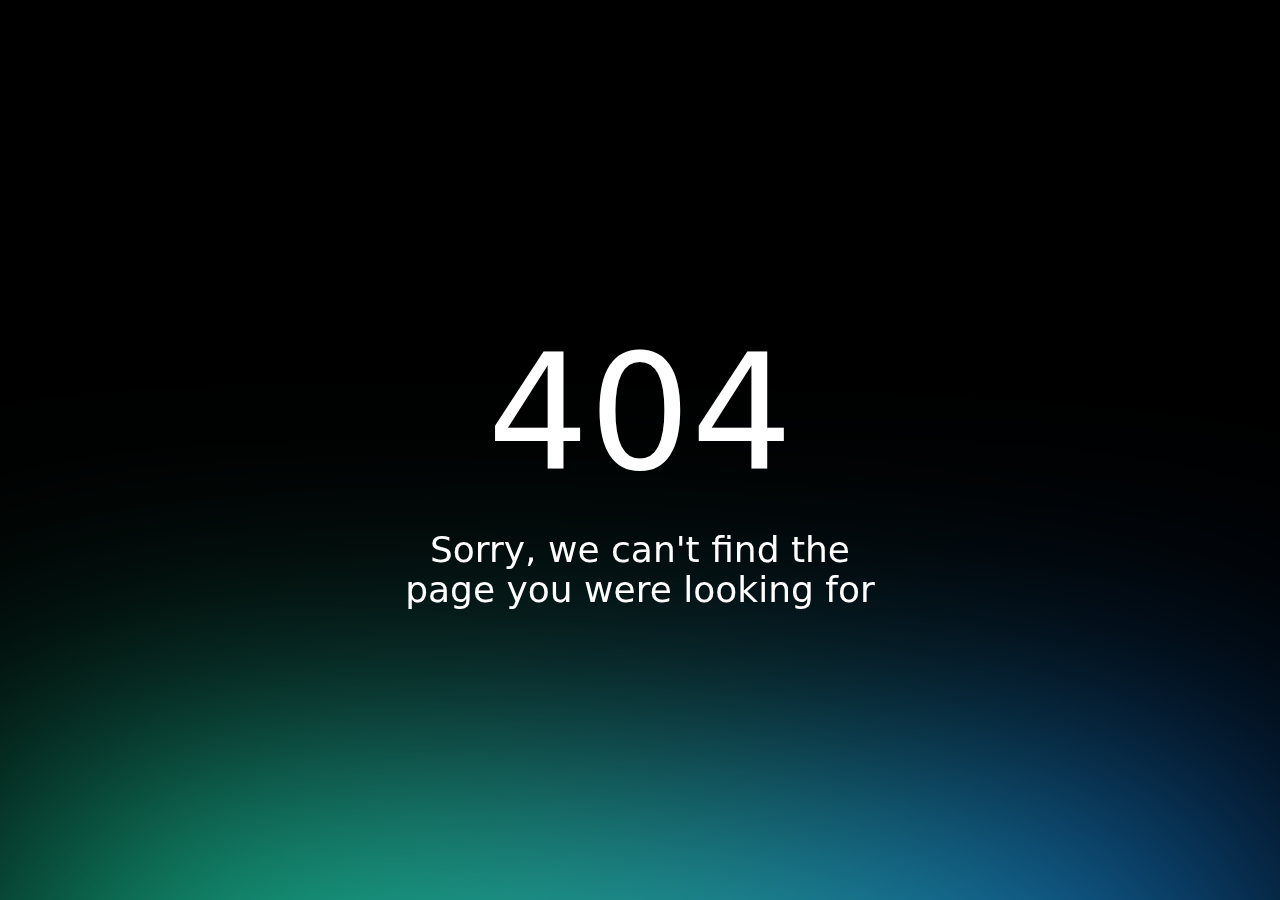
<file: image/asset 23.html>
<!DOCTYPE html>
<html >
<head><meta charset="utf-8">
<title></title>
<meta name="viewport" content="width=device-width, initial-scale=1">
<link rel="preconnect" href="https://fonts.gstatic.com/" crossorigin="anonymous">
<link rel="preconnect" href="https://use.fontawesome.com" crossorigin="anonymous"><link rel="modulepreload" as="script" crossorigin href="https://stcdn.leadconnectorhq.com/_preview/entry.7ebd7cc4.js"><link rel="preload" as="style" href="https://stcdn.leadconnectorhq.com/_preview/entry.78ab65b1.css"><link rel="prefetch" as="script" crossorigin href="https://stcdn.leadconnectorhq.com/_preview/index.381aee11.js"><link rel="prefetch" as="style" href="https://stcdn.leadconnectorhq.com/_preview/index.300c6e54.css"><link rel="prefetch" as="style" href="https://stcdn.leadconnectorhq.com/_preview/FunnelServices.ac84ef2d.css"><link rel="prefetch" as="script" crossorigin href="https://stcdn.leadconnectorhq.com/_preview/components.9baeba20.js"><link rel="prefetch" as="script" crossorigin href="https://stcdn.leadconnectorhq.com/_preview/composables.feebe7e3.js"><link rel="prefetch" as="script" crossorigin href="https://stcdn.leadconnectorhq.com/_preview/v4.40eaafdd.js"><link rel="prefetch" as="script" crossorigin href="https://stcdn.leadconnectorhq.com/_preview/helpers.03c31d57.js"><link rel="prefetch" as="script" crossorigin href="https://stcdn.leadconnectorhq.com/_preview/index.c69d6947.js"><link rel="prefetch" as="script" crossorigin href="https://stcdn.leadconnectorhq.com/_preview/HLConst.c4c5e8b3.js"><link rel="prefetch" as="script" crossorigin href="https://stcdn.leadconnectorhq.com/_preview/FunnelServices.df8e2c0f.js"><link rel="prefetch" as="script" crossorigin href="https://stcdn.leadconnectorhq.com/_preview/Attributions.f67be848.js"><link rel="prefetch" as="script" crossorigin href="https://stcdn.leadconnectorhq.com/_preview/index.38f076ea.js"><link rel="prefetch" as="script" crossorigin href="https://stcdn.leadconnectorhq.com/_preview/route.7957b8a7.js"><link rel="prefetch" as="script" crossorigin href="https://stcdn.leadconnectorhq.com/_preview/calendar.c0cab9d6.js"><link rel="prefetch" as="script" crossorigin href="https://stcdn.leadconnectorhq.com/_preview/default.bc666516.js"><link rel="prefetch" as="script" crossorigin href="https://stcdn.leadconnectorhq.com/_preview/form.c791fea4.js"><link rel="prefetch" as="script" crossorigin href="https://stcdn.leadconnectorhq.com/_preview/error-component.8d7b3759.js"><link rel="prefetch" as="style" href="https://stcdn.leadconnectorhq.com/_preview/error-component.8822984d.css"><link rel="stylesheet" href="https://stcdn.leadconnectorhq.com/_preview/entry.78ab65b1.css"><style>body{margin:0}.text-white{color:#fff}.dark{background-color:#000}.antialiased{-webkit-font-smoothing:antialiased;-moz-osx-font-smoothing:grayscale}.spotlight{background:linear-gradient(45deg,#00dc82,#36e4da 50%,#0047e1);bottom:-30vh;filter:blur(20vh);height:40vh}.z-10{z-index:10}.right-0{right:0}.left-0{left:0}.fixed{position:fixed}.text-black{--tw-text-opacity:1;color:rgba(0,0,0,var(--tw-text-opacity))}.overflow-hidden{overflow:hidden}.min-h-screen{min-height:100vh}.font-sans{font-family:ui-sans-serif,system-ui,-apple-system,BlinkMacSystemFont,Segoe UI,Roboto,Helvetica Neue,Arial,Noto Sans,sans-serif,Apple Color Emoji,Segoe UI Emoji,Segoe UI Symbol,Noto Color Emoji}.place-content-center{place-content:center}.grid{display:grid}.bg-white{--tw-bg-opacity:1;background-color:rgba(255,255,255,var(--tw-bg-opacity))}.z-20{z-index:20}.max-w-520px{max-width:520px}.text-center{text-align:center}.mb-8{margin-bottom:2rem}.text-8xl{font-size:6rem;line-height:1}.font-medium{font-weight:500}.mb-16{margin-bottom:4rem}.leading-tight{line-height:1.25}.text-xl{font-size:1.25rem;line-height:1.75rem}.font-light{font-weight:300}@media (min-width:640px){.sm-text-10xl{font-size:10rem;line-height:1}.sm-text-4xl{font-size:2.25rem;line-height:2.5rem}.sm-px-0{padding-left:0;padding-right:0}.sm-px-8{padding-left:2rem;padding-right:2rem}}</style></head>
<body ><div id="__nuxt"><div class="font-sans antialiased dark text-white grid min-h-screen place-content-center overflow-hidden" data-v-573335c0><div class="fixed left-0 right-0 spotlight z-10"></div><div class="max-w-520px text-center z-20"><h1 class="text-8xl sm-text-10xl font-medium mb-8">404</h1><p class="text-xl px-8 sm-px-0 sm-text-4xl font-light mb-16 leading-tight">Sorry, we can&#39;t find the page you were looking for</p></div></div></div><script>window.__NUXT__=(function(a,b,c){return {data:{},state:{},_errors:{},serverRendered:true,error:{url:"\u002F?domain=promo.vyvewellness.com&page_url=\u002Fundefined",statusCode:"404",statusMessage:b,message:b,stack:""},config:{public:{baseUrl:c,newBaseURL:"https:\u002F\u002Fservices.leadconnectorhq.com\u002Fappengine",serverBaseUrl:c,NODE_ENV:"production",HL_APP_BASE_URL:"https:\u002F\u002Fapp.gohighlevel.com",REVIEW_WIDGET_URL:"https:\u002F\u002Fservices.leadconnectorhq.com\u002Fappengine\u002Freviews\u002Fget_widget\u002F",REST_API_URLS:a,STATS_API_URL:a,STORAGE_BUCKET_URL:"https:\u002F\u002Ffirebasestorage.googleapis.com\u002Fv0\u002Fb\u002Fhighlevel-backend.appspot.com\u002Fo",OLD_STORAGE_API_URL1_CDN:"https:\u002F\u002Fcdn.msgsndr.com",OLD_STORAGE_API_URL2_CDN:"https:\u002F\u002Fassets.cdn.msgsndr.com",STORAGE_API_URL1_CDN:"https:\u002F\u002Fcdn.filesafe.space",STORAGE_API_URL2_CDN:"https:\u002F\u002Fassets.cdn.filesafe.space",STORAGE_API_URL1:"https:\u002F\u002Fstorage.googleapis.com\u002Fhighlevel-backend.appspot.com",STORAGE_API_URL2:"https:\u002F\u002Fstorage.googleapis.com\u002Fmsgsndr",paymentsServiceUrl:a,HLS_URL:"https:\u002F\u002Fcontent.apisystem.tech",IMAGE_CDN:"https:\u002F\u002Fimages.leadconnectorhq.com",IMAGE_CDN_WHITELIST:["assets.cdn.msgsndr.com","cdn.msgsndr.com","cdn.filesafe.space","assets.cdn.filesafe.space","storage.googleapis.com","firebasestorage.googleapis.com"],authorizeAcceptJsUrlTestMode:"https:\u002F\u002Fjstest.authorize.net\u002Fv1\u002FAccept.js",authorizeAcceptJsUrlLiveMode:"https:\u002F\u002Fjs.authorize.net\u002Fv1\u002FAccept.js",nmiPaymentProviderScriptUrl:"https:\u002F\u002Fsecure.safewebservices.com\u002Ftoken\u002FCollect.js",FORMS_SERVICE_URL:a,SURVEYS_SERVICE_URL:a},app:{baseURL:"\u002F",buildAssetsDir:"\u002F_preview\u002F",cdnURL:"https:\u002F\u002Fstcdn.leadconnectorhq.com\u002F"}}}}("https:\u002F\u002Fservices.leadconnectorhq.com","Sorry, we can't find the page you were looking for","https:\u002F\u002Fapisystem.tech"))</script><script type="module" src="https://stcdn.leadconnectorhq.com/_preview/entry.7ebd7cc4.js" crossorigin></script></body>
</html>
</file>
